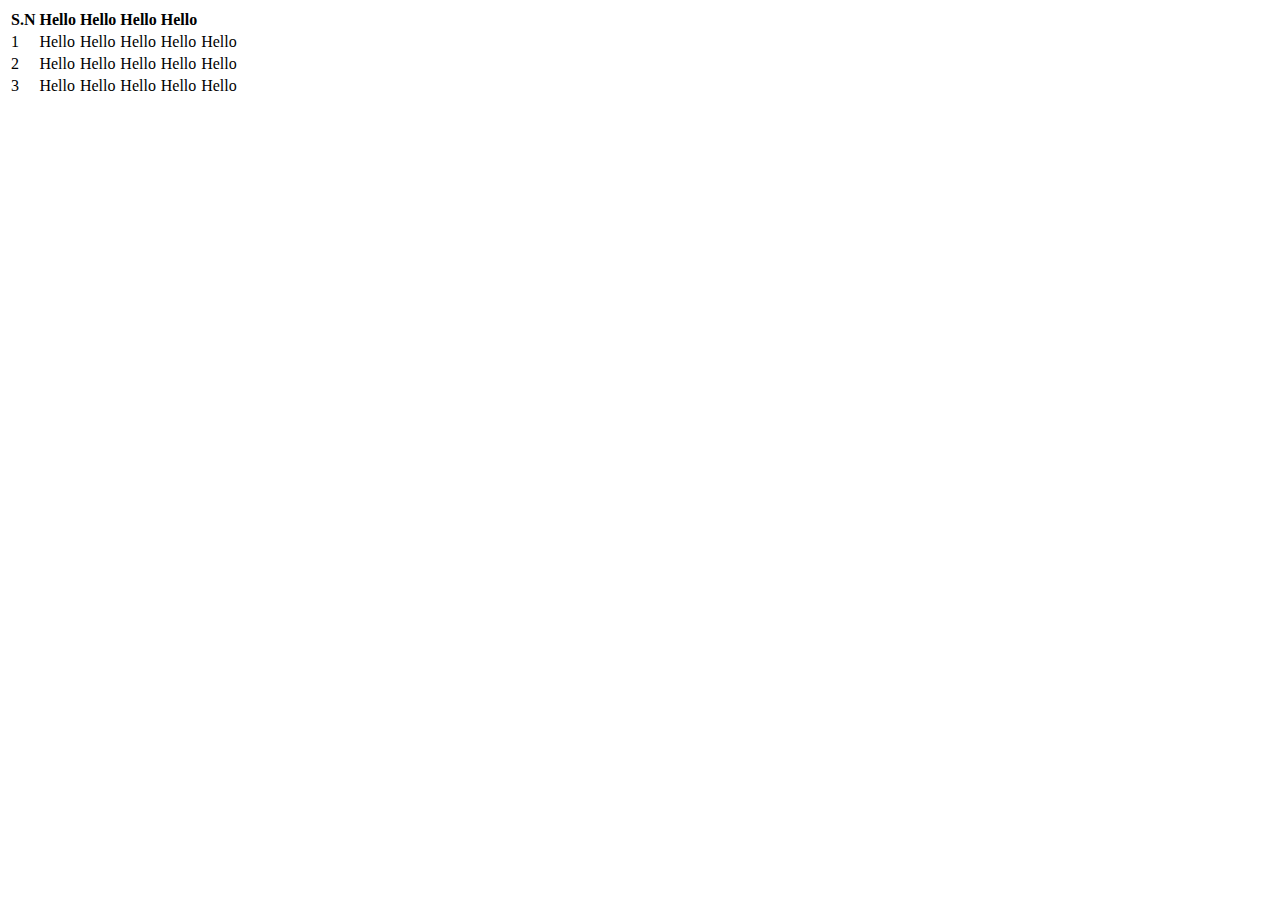
<file: about.html>
<!-- <!DOCTYPE html>
<html lang="en">
<head>
    <meta charset="UTF-8">
    <meta name="viewport" content="width=device-width, initial-scale=1.0">
    <title>Document</title>
    <style>
        .container {
            background-color: antiquewhite;
            padding: 3rem 1rem;
            margin: 1rem;
            position: relative;
            height: 300vh;
        }
        .box {
            padding: 1rem;
        }
        .box:nth-child(odd) {
            background-color: aquamarine;
        }
        .box:nth-child(even) {
            background-color: rgb(150, 127, 255);
        }
    </style>
</head>
<body>
    
     <div class="images">
        <div class="box box-1">Bingkow</div>
        <div class="box box-2">Lorem, ipsum dolor.</div>
        <div class="box box-3">3</div>
        <div class="box box-4">4</div>
        <div class="box box-4">4</div>
        <div class="box box-4">4</div>
        <div class="box box-4">4</div>
        <div class="box box-4">4</div>
        <div class="box box-4">4</div>
     </div>
     
    
    
</body>
</html> -->

<!DOCTYPE html>
<html lang="en">
<head>
    <meta charset="UTF-8">
    <meta name="viewport" content="width=device-width, initial-scale=1.0">
    <title>Document</title>
    <style>
        
    </style>
</head>

<body>
    <table>
        <thead>
            <tr>
                <th>S.N</th>
                <th>Hello</th>
                <th>Hello</th>
                <th>Hello</th>
                <th>Hello</th>
            </tr>
            
        </thead>
        <tbody>
            <tr>
                <td>1</td>
                <td>Hello</td>
                <td>Hello</td>
                <td>Hello</td>
                <td>Hello</td>
                <td>Hello</td>
            </tr>
            <tr>
                <td>2</td>
                <td>Hello</td>
                <td>Hello</td>
                <td>Hello</td>
                <td>Hello</td>
                <td>Hello</td>
            </tr>
            <tr>
                <td>3</td>
                <td>Hello</td>
                <td>Hello</td>
                <td>Hello</td>
                <td>Hello</td>
                <td>Hello</td>
            </tr>
        </tbody>
    </table>
</body>
</html>
</file>
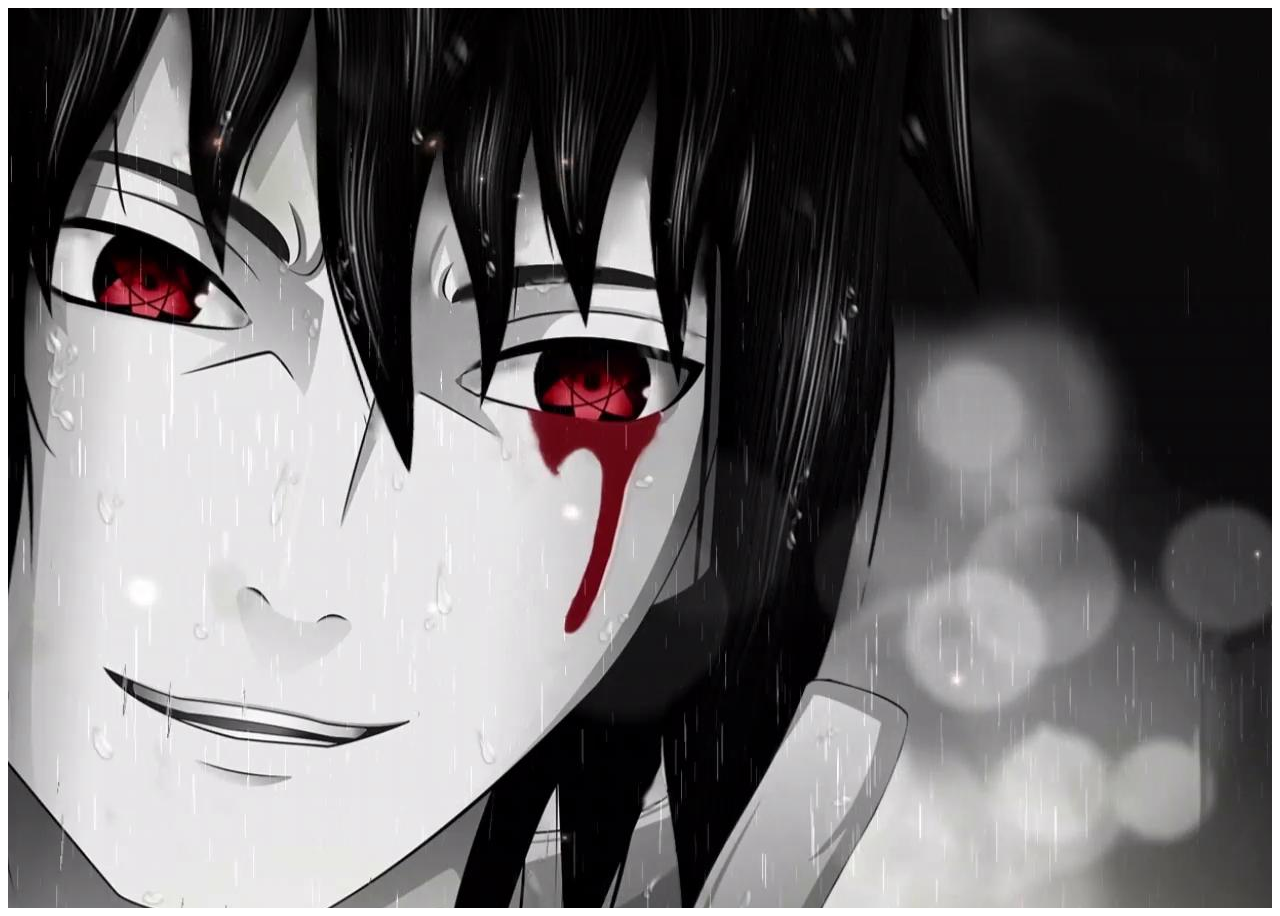
<file: assets/js/events.html>
<!DOCTYPE html>
<html lang="en">
  <head>
    <meta charset="UTF-8" />
    <meta name="viewport" content="width=device-width, initial-scale=1.0" />
    <title>Document</title>
    <style>
      #loading {
        background: url("../images/sasuke-uchiha-rainy-night.jpg") center
          no-repeat;
        height: 100vh;
        width: 100%;
        display: none;
      }
    </style>
  </head>
  <body onload="loadGif()">
    <div id="loading"></div>
    <div id="main">
      <button onclick="newDate()">click me</button>
      <p id="jscss" onmouseover="onmouse()" onmouseout="onmouseOut()">
        Lorem ipsum dolor sit.
      </p>
      <button id="onmousedown" onmousedown="onMouseDown()">submit</button>
      <form action="">
        <input
          class="form-control"
          id="amt"
          name="vote"
          style="width: 200px"
          onchange="onChange1()"
          placeholder="Enter number of vote"
        />
        <span id="total">0</span>
        <p id="price"></p>
      </form>
    </div>
    <script>
      function newDate() {
        document.getElementById("date").innerHTML = "This is on click event";
      }
      function onmouse() {
        var x = document.getElementById("jscss");
        x.style.backgroundColor = "red";
        x.style.padding = "lrem";
      }
      function onmouseOut() {
        var x = document.getElementById("jscss");
        x.style.backgroundColor = "white";
        x.style.padding = "0rem";
      }
      function onMouseDown() {
        var x = document.getElementById("onmousedown");
        x.style.backgroundColor = "green";
        x.style.padding = "0.5rem 1rem";
        x.style.color = "white";
      }
      function onChange() {
        var amount = 10;
        var inputAmount = document.getElementById("amt").value;
        var total = amount * inputAmount;
        document.getElementById("total").innerHTML = total;
      }
      const loadGif = () => {
        var x = document.getElementById("loading");
        var m = document.getElementById("main");

        x.style.display = "block";
        m.style.display = "none";
        setInterval(() => {
          x.style.display = "none";
          m.style.display = "block";
        }, 3000);
      };
    </script>
  </body>
</html>
</file>
